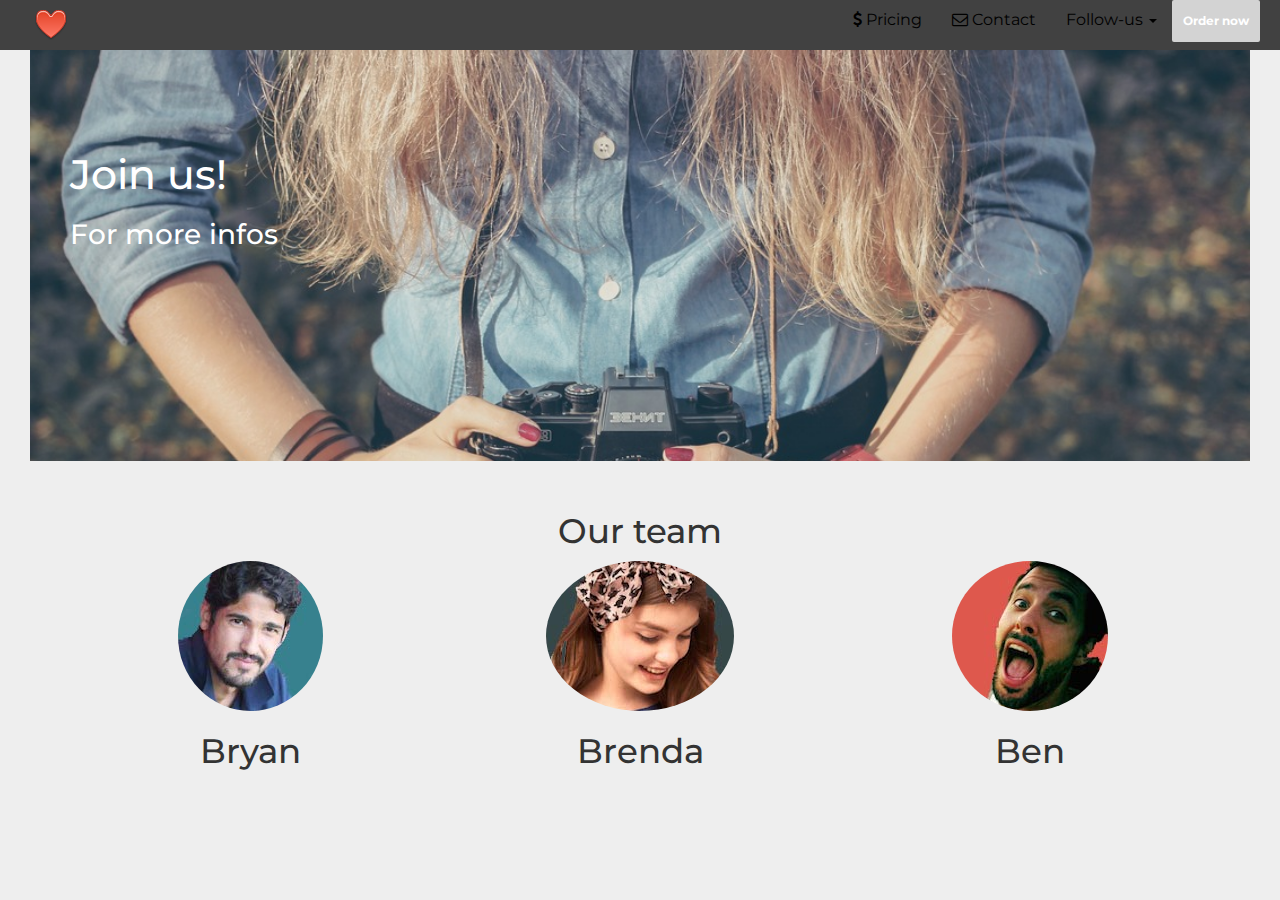
<file: contact.html>
<!doctype html>
<html>
  <head>
    <meta charset="utf-8">

    <!-- Always force latest IE rendering engine or request Chrome Frame -->
    <meta content="IE=edge,chrome=1" http-equiv="X-UA-Compatible">

    <!-- Use title if it's in the page YAML frontmatter -->
    <title>contact</title>

    <link href="stylesheets/all.css" rel="stylesheet" type="text/css" />
    <script src="javascripts/all.js" type="text/javascript"></script>
  </head>

  <body class="contact">
    <nav class="navbar navbar-default navbar-fixed-top navbar-wagon" role="navigation">
      <div class="container-fluid">
        <!-- Brand and toggle get grouped for better mobile display -->
        <div class="navbar-header">
          <button type="button" class="navbar-toggle collapsed" data-toggle="collapse" data-target="#bs-example-navbar-collapse-1">
            <span class="sr-only">Toggle navigation</span>
            <span class="icon-bar"></span>
            <span class="icon-bar"></span>
            <span class="icon-bar"></span>
          </button>
<a class="navbar-brand" href="./">            <img src="images/heart.png" />
</a>        </div>

        <!-- Collect the nav links, forms, and other content for toggling -->
        <div class="collapse navbar-collapse" id="bs-example-navbar-collapse-1">

          <ul class="nav navbar-nav navbar-right">
            <li>
<a href="/pricing.html">                <i class="fa fa-dollar"></i> Pricing
</a>            </li>
            <li>
<a href="contact.html">                <i class="fa fa-envelope-o"></i> Contact
</a>            </li>
            <li class="dropdown">
              <a href="#" class="dropdown-toggle" data-toggle="dropdown" role="button" aria-expanded="false">Follow-us <span class="caret"></span></a>

              <ul class="dropdown-menu" role="menu">
                <li><a href="https://www.facebook.com/lewagonformation"><i class="fa fa-facebook-square"></i> Facebook</a></li>
                <li><a href="https://twitter.com/lewagonparis"><i class="fa fa-twitter-square"></i> Twitter</a></li>
              </ul>
            </li>
            <li><a href="#" data-toggle="modal" data-target="#subscribe-modal" class="btn">Order now</a></li>
          </ul>
        </div><!-- /.navbar-collapse -->
      </div><!-- /.container-fluid -->
    </nav>

    <div id="banner">
   <div class="container">
     <div class="margin-top">
       <div class='text-left'>
         <h1>Join us!</h1>
         <h3>For more infos</h3>
       </div>
     </div>
   </div>
 </div>

<div class="container" id="contact">
  <div class="row text-center">
    <h2>Our team</h2>
      <div class="col-xs-4">
        <div id="img-reduce">
           <img class="img-circle" src="images/bryan.jpg" />
           <h2>Bryan</h2>
           </div>
       </div>
      <div class="col-xs-4">
        <div id="img-reduce">
           <img class="img-circle" src="images/Brenda.jpg" />
           <h2>Brenda</h2>
           </div>
       </div>
      <div class="col-xs-4">
        <div id="img-reduce">
           <img class="img-circle" src="images/ben.jpg" />
           <h2>Ben</h2>
           </div>
       </div>
   </div>
 </div>
  </body>
</html>
</file>
